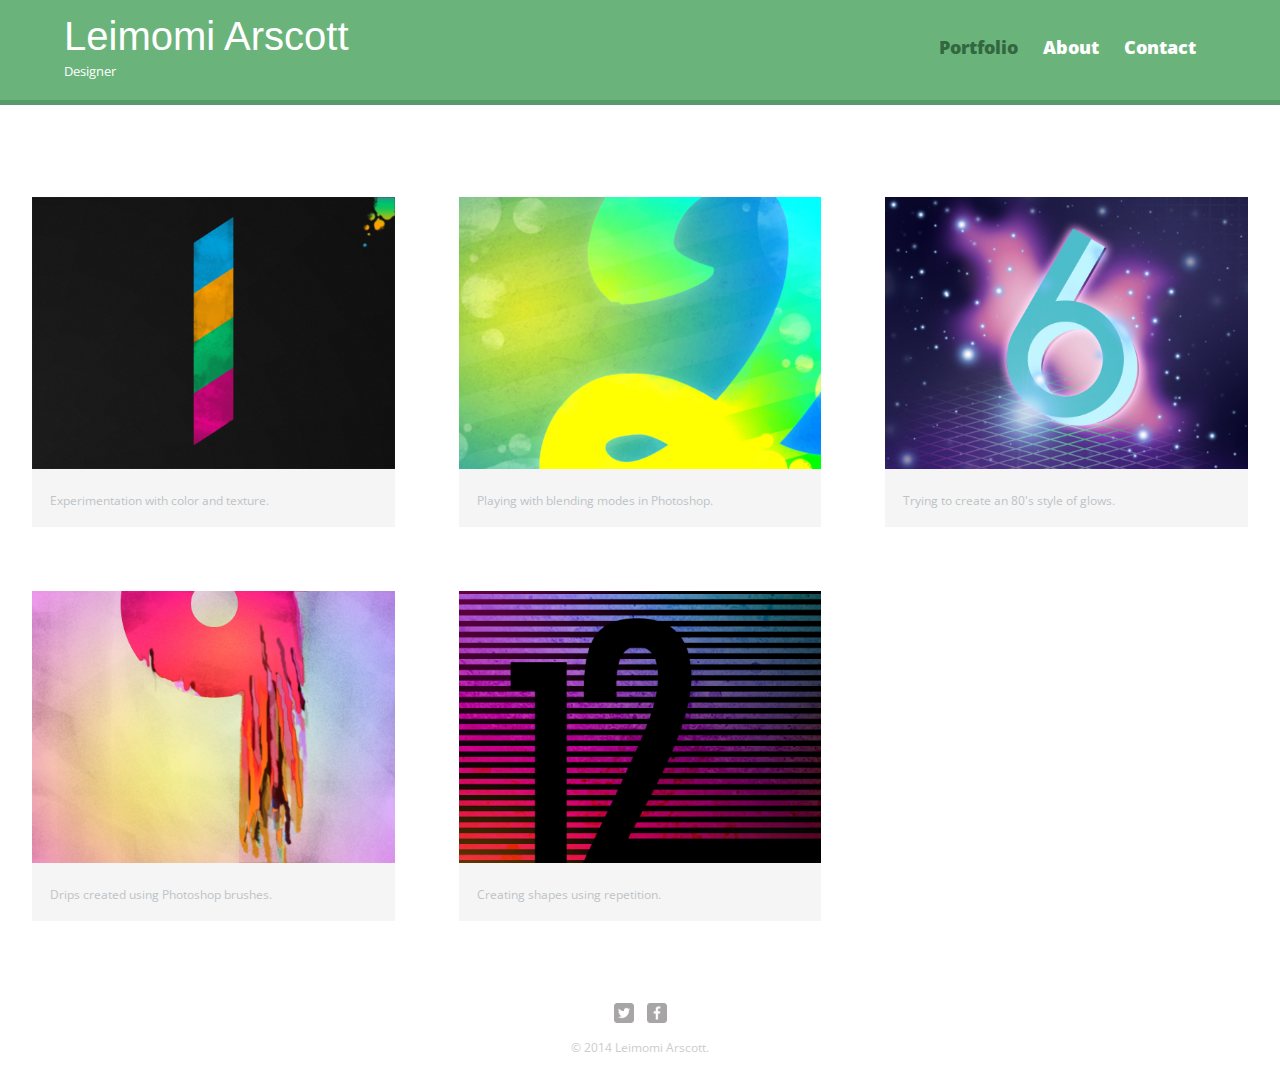
<file: index.html>
<!DOCTYPE html>


<html lang="en">
 <head>
	<meta charset="utf-8">
	<title>Leimomi Arscott | Designer</title>
	<link rel="stylesheet" href="css/normalize.css">
	<link href="http://fonts.googleapis.com/css?family=Domine|Monoton|Playfair+Display+SC:400,900italic|Pacifico|Open+Sans|Orbitron:400,500" rel="stylesheet" type="text/css">
	<link rel="stylesheet" href="css/main.css">
	<link rel="stylesheet" href="css/responsive.css">
	<meta name="veiwport" content="width-device-width, initial-scale=1.0">
 </head>
 <body>
	<header>
		<a href="index.html" id="logo">
			<h1>Leimomi Arscott</h1>
			<h2>Designer</h2>
		</a>
			<nav>
				<ul>
					<li><a href="index.html" class="selected">Portfolio</a></li>
					<li><a href="about.html">About</a></li>
					<li><a href="contact.html">Contact</a></li>
				</ul>
			</nav>
	</header>
	<div id="wrapper">
		<section>
		 	<ul id="gallery">
				<li>
					<a href="img/numbers-01.jpg">
					 <img src="img/numbers-01.jpg" alt="
					 ">
					 <p>Experimentation with color and texture.</p>
					</a>
				</li>
				<li>
					<a href="img/numbers-02.jpg">
					 <img src="img/numbers-02.jpg" alt="
					 ">
					 <p>Playing with blending modes in Photoshop.</p>
					</a>
				</li>
				<li>
					<a href="img/numbers-06.jpg">
					 <img src="img/numbers-06.jpg" alt="
					 ">
					 <p>Trying to create an 80's style of glows.</p>
					</a>
				</li>
				<li>
					<a href="img/numbers-09.jpg">
					 <img src="img/numbers-09.jpg" alt="
					 ">
					 <p>Drips created using Photoshop brushes.</p>
					</a>
				</li>
				<li>
					<a href="img/numbers-12.jpg">
					 <img src="img/numbers-12.jpg" alt="
					 ">
					 <p>Creating shapes using repetition.</p>
					</a>
				</li>
			</ul>
		</section>
		<footer>
		<!-- this is a comment -->
			<a href="http://twitter.com/leimomiarscott"><img src="img/twitter-wrap.png" alt="Twitter Logo" class="social-icon"></a>
			<a href="http://facebook.com/leimomiarscott.me"><img src="img/facebook-wrap.png" alt="Facebook Logo" class="social-icon"></a>
			<p>&copy; 2014 Leimomi Arscott.</p>
		</footer>
    </div>
 </body>
</html>
</file>
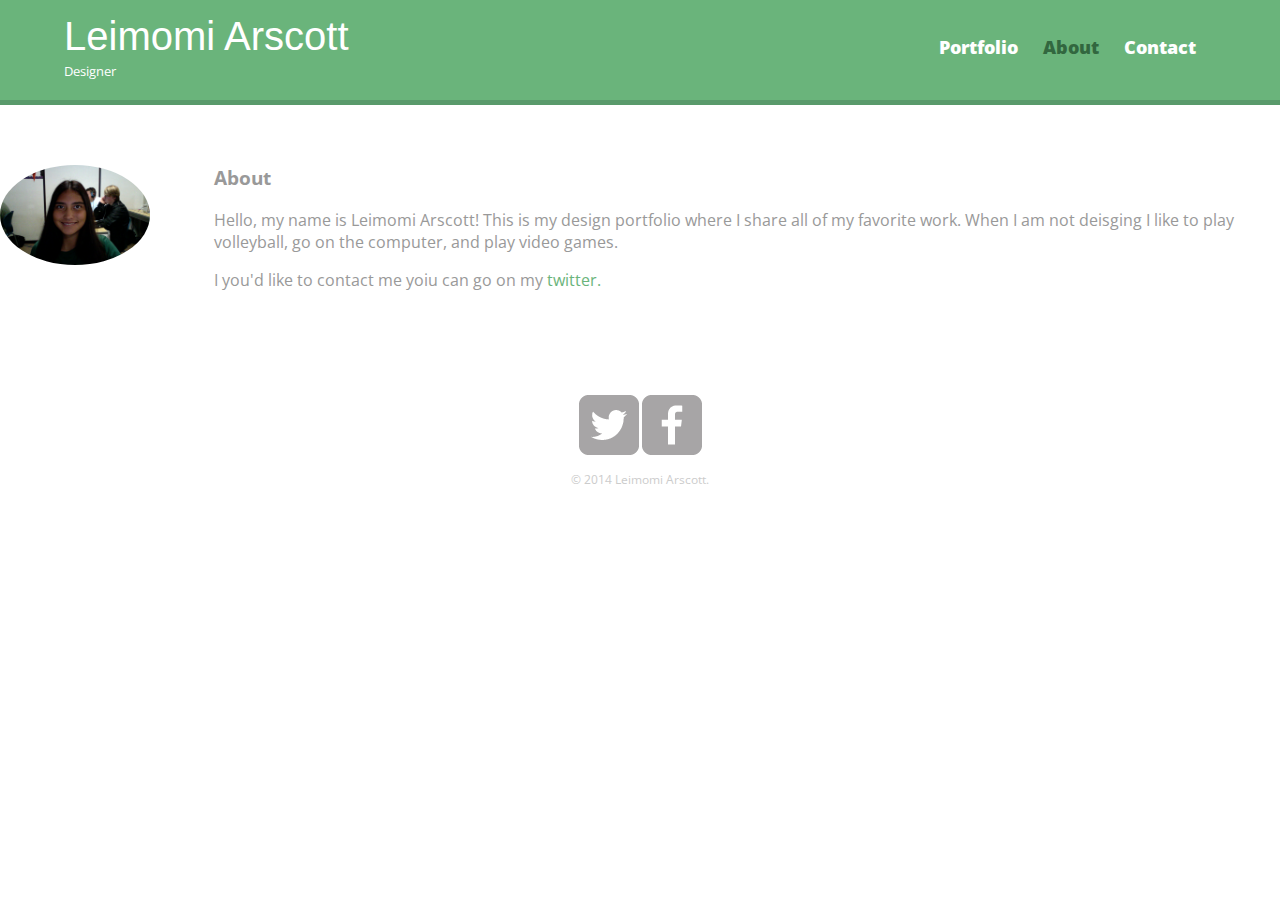
<file: about.html>
<!DOCTYPE html>


<html lang="en">
 <head>
	<meta charset="utf-8">
	<title>Leimomi Arscott | Designer</title>
	<link rel="stylesheet" href="css/normalize.css">
	<link href='http://fonts.googleapis.com/css?family=Domine|Monoton|Playfair+Display+SC:400,900italic|Pacifico|Open+Sans|Orbitron:400,500' rel='stylesheet' type='text/css'>
	<link rel="stylesheet" href="css/main.css">
	<link rel="stylesheet" href="css/responsive.css">
	<meta name="veiwport" content="width-device-width, initial-scale=1.0">
 </head>
 <body>
	<header>
		<a href="index.html" id="logo">
			<h1>Leimomi Arscott</h1>
			<h2>Designer</h2>
		</a>
			<nav>
				<ul>
					<li><a href="index.html">Portfolio</a></li>
					<li><a href="about.html" class="selected">About</a></li>
					<li><a href="contact.html">Contact</a></li>
				</ul>
			</nav>
	</header>
	<div id="wrapper">
		<section>
			<img src="img/leimomi.jpg" alt="photograhp of leimomi" class="profile-photo">
			<h3>About</h3>
			<p>Hello, my name is Leimomi Arscott! This is my design portfolio where I share all of my favorite work. When I am not deisging I like to play volleyball, go on the computer, and play video games.</p>
			<p>I you'd like to contact me yoiu can go on my <a href="http://twitter.com/leimomiarscott">twitter.</a></p>
		</section>
		<footer>
		<!-- this is a comment -->
			<a href="http://twitter.com/leimomiarscott"><img src="img/twitter-wrap.png" alt="Twitter Logo"></a>
			<a href="http://facebook.com/leimomiarscott.me"><img src="img/facebook-wrap.png" alt="Facebook Logo"></a>
			<p>&copy; 2014 Leimomi Arscott.</p>
		</footer>
    </div>
 </body>
</html>
</file>
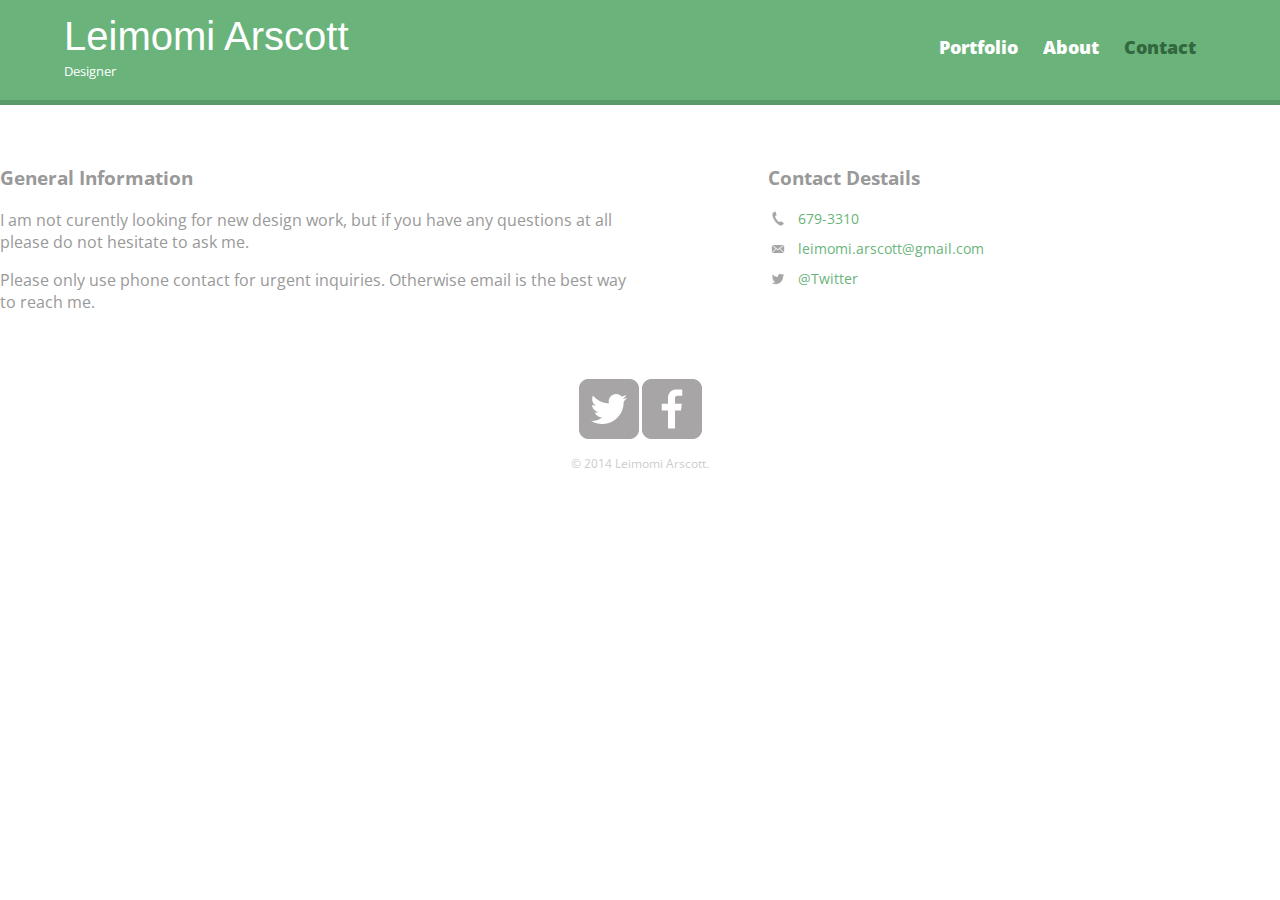
<file: contact.html>
<!DOCTYPE html>


<html lang="en">
 <head>
	<meta charset="utf-8">
	<title>Leimomi Arscott | Designer</title>
	<link rel="stylesheet" href="css/normalize.css">
	<link href='http://fonts.googleapis.com/css?family=Domine|Monoton|Playfair+Display+SC:400,900italic|Pacifico|Open+Sans|Orbitron:400,500' rel='stylesheet' type='text/css'>
	<link rel="stylesheet" href="css/main.css">
	<link rel="stylesheet" href="css/responsive.css">
	<meta name="veiwport" content="width-device-width, initial-scale=1.0">
 </head>
 <body>
	<header>
		<a href="index.html" id="logo">
			<h1>Leimomi Arscott</h1>
			<h2>Designer</h2>
		</a>
			<nav>
				<ul>
					<li><a href="index.html">Portfolio</a></li>
					<li><a href="about.html">About</a></li>
					<li><a href="contact.html" class="selected">Contact</a></li>
				</ul>
			</nav>
	</header>
	<div id="wrapper">
		<section id="primary">
			<h3>General Information</h3>
			<p>I am not curently looking for new design work, but if you have any questions at all please do not hesitate to ask me.</p>
			<p>Please only use phone contact for urgent inquiries. Otherwise email is the best way to reach me. </p>
		</section>
		<section id="secondary">
			<h3>Contact Destails</h3>
			<ul class="contact-info">
				<li class="phone"><a href="tel:679-3310">679-3310</a></li>
				<li class="mail"><a href="mailto:leimomi.arscott@gmail.com">leimomi.arscott@gmail.com</a></li>
				<li class="twitter"><a href="http://twitter.com/intent/tweet?screen_name=twitter">@Twitter</a></li>
			</ul>

		</section>
		<footer>
		<!-- this is a comment -->
			<a href="http://twitter.com/leimomiarscott"><img src="img/twitter-wrap.png" alt="Twitter Logo"></a>
			<a href="http://facebook.com/leimomiarscott.me"><img src="img/facebook-wrap.png" alt="Facebook Logo"></a>
			<p>&copy; 2014 Leimomi Arscott.</p>
		</footer>
    </div>
 </body>
</html>
</file>
<file: css/main.css>
/* this is a comment */

/*******************
General
*******************/

body {
	font-family: 'Open Sans' , sans-serif;
}

a { 
	text-decoration: none;
}

img {
	max-width: 100%;
}

h3{
  margin: 0 0 1em 0;
}

/*******************
Heading
*******************/

header{
  float: left;
  margin: 0 0 30px 0;
  padding: 5px 0 0 0;
  width: 100%;
}

#logo {
	text-align: center;
	margin: 0;
}

h1 {
  font-family: 'Changa One', sans-serif;
  margin: 15px 0;
  font-size: 1.75em;
  font-weight: normal;
  line-height: 0.8em;
}

h2 {
  font-size: 0.75em;
  margin: -5px 0 0;
  font-weight: normal;
}

/**********************************
NAVIGATION
***********************************/

nav {
  text-align: center;
  padding: 10px 0;
  margin: 20px 0 0;
}

nav ul{
  list-style: none;
  margin: 0 10px;
  padding: 0;
}

nav li{
  display: inline-block;
}

nav a{
  font-weight: 800;
  padding: 15px 10px;
}
/**********************************
FOOTER
***********************************/

footer {
  font-size: 0.75em;
  text-align: center;
  clear: both;
  padding-top: 50px;
  color: #ccc;
}

.social-icon{
  width: 20px;
  height: 20px;
  margin: 0 5px;
}

/**********************************
PAGE: PORTFOLIO
***********************************/

#gallery {
  margin: 0;
  padding: 0;
  list-style: none;
}

#gallery li {
  float: left;
  width: 45%;
  margin: 2.5%;
  background-color: #f5f5f5;
  color: #bdc3c7;
}

#gallery li a p {
	margin: 0;
	padding: 5%;
	font-size: 0.75em;
	color: #bdc3c7;
}

/**********************************
PAGE: About
***********************************/

.profile-photo{
  display: block;
  max-width: 150px;
  margin: 0 auto 30px;
  border-radius: 100%;
}

/**********************************
PAGE: Contact
***********************************/
.contact-info{
  list-style: none;
  padding: 0;
  margin: 0;
  font-size: 0.9em;
}

.contact-info a{
  display: block;
  min-height: 20px;
  background-repeat: no-repeat;
  background-size: 20px 20px;
  padding: 0 0 0 30px;
  margin: 0 0 10px;
}

.contact-info li.phone a{
  background-image: url('../img/phone.png');
}

.contact-info li.mail a{
  background-image: url('../img/mail.png');
}

.contact-info li.twitter a{
  background-image: url('../img/twitter.png');
}

/*******************
colors
*******************/

/* site body */
body {
	background-color: #fff;
	color: #999;
}

/* green header */
header { 
	background: #6ab47b;
	border-color: #599a68; 
}

/* nav background on mobile */
nav {
	background: #599a68;
}

/*logo text */
h1, h2 {
	color: #fff;
}

a {
	color: #6ab47b;
}

/* nav link */
nav a, nav a:visited {
	color: #fff;
}

/* selected nav link */
nav a.selected, nav a:hover {
	color: #32673f;
}
</file>
<file: css/responsive.css>
@media screen and (min-height: 480px) {


/*******************
Two Column Layout
*******************/

	#primary{
		width: 50%;
		float: left;
	}

	#secondary{
		width: 40%;
		float: right;
	}

/*******************
Page: Portfolio
*******************/

	#gallery li{
		width: 28.3333%
	}

	#gallery li:nth-child(4n){
		clear: left
	}

/*******************
Page: About
*******************/

	.profile-photo {
		float: left;
		margin: 0 5% 80px 0;
	}

@media screen and (min-width: 660px){
/*******************
header
*******************/
	nav{
		background: none;
		float: right;
		font-size: 1.125em;
		margin-right: 5%;
		text-align: right;
		width: 45%;
	}

	#logo{
		float: left;
		margin-left: 5%;
		text-align: left;
		width: 45%;

	}

	h1{
		font-size: 2.5em;
	}

	h2{
		font-size: 0.825em;
		margin-bottom: 20px;
	}

	header{
		border-bottom: 5px solid #599a6b;
		margin-bottom: 60px;
	}

}
</file>
